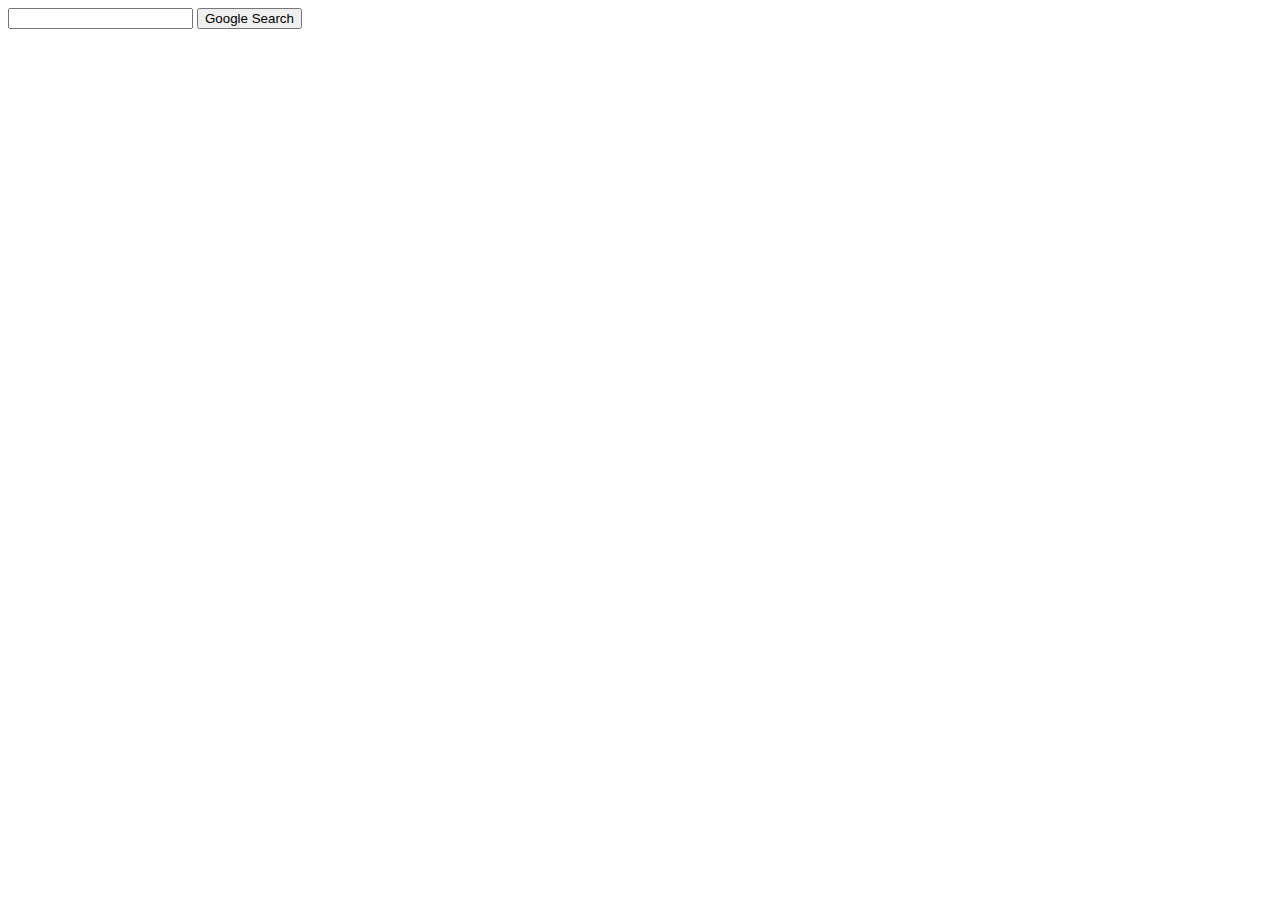
<file: index.html>
<!DOCTYPE html>
<html lang="en">
    <head>
        <title>Search</title>
    </head>
    <body>
        <form action="https://google.com/search">
            <input type="text" name="q">
            <input type="submit" value="Google Search">
        </form>
    </body>
</html>
</file>
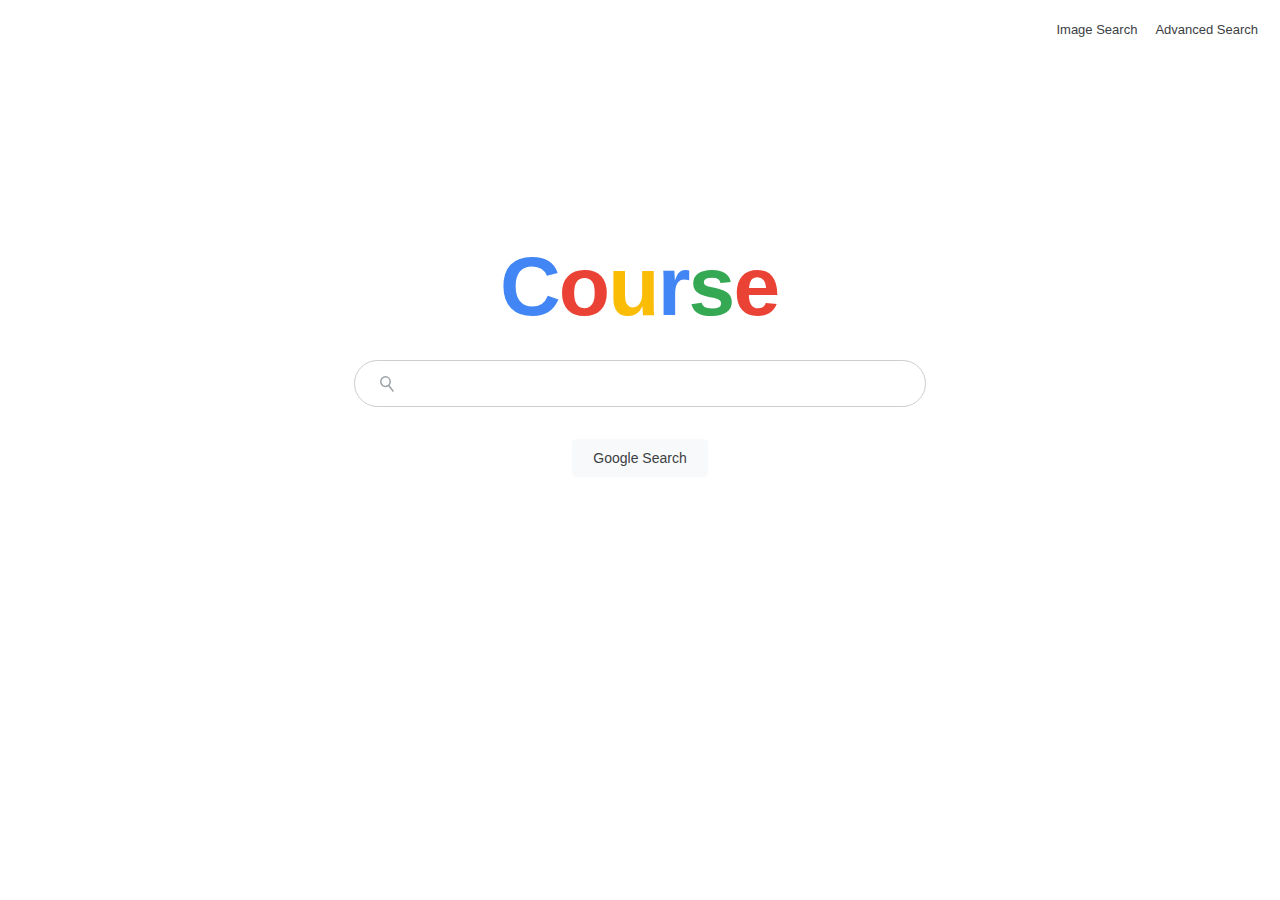
<file: Pages/index.html>
<!DOCTYPE html>
<html lang="en">
    <head>
        <title>Search</title>
        <link rel="stylesheet" href="../Styles/mainPage_style.css">
    </head>
    <body>
        <div class="container">
            <div class="links_container">
                <a href="#">Image Search</a>
                <a href="#">Advanced Search</a>
            </div>
            <div class="main_content">
                <div class="title">
                    <span>C</span>
                    <span>o</span>
                    <span>u</span>
                    <span>r</span>
                    <span>s</span>
                    <span>e</span>
                </div>
                <form action="https://google.com/search">
                    <div class="text_container">
                        <div>
                            <img src="../Icons/search_icon.svg" alt="search_icon" id="search_icon">
                        </div>
                        <input type="text" name="q" id="search_bar">
                    </div>
                    <div class="submit_container">
                        <input type="submit" value="Google Search" id="submit_button">
                    </div>
                </form>
            </div>
        </div>
        
    </body>
</html>
</file>
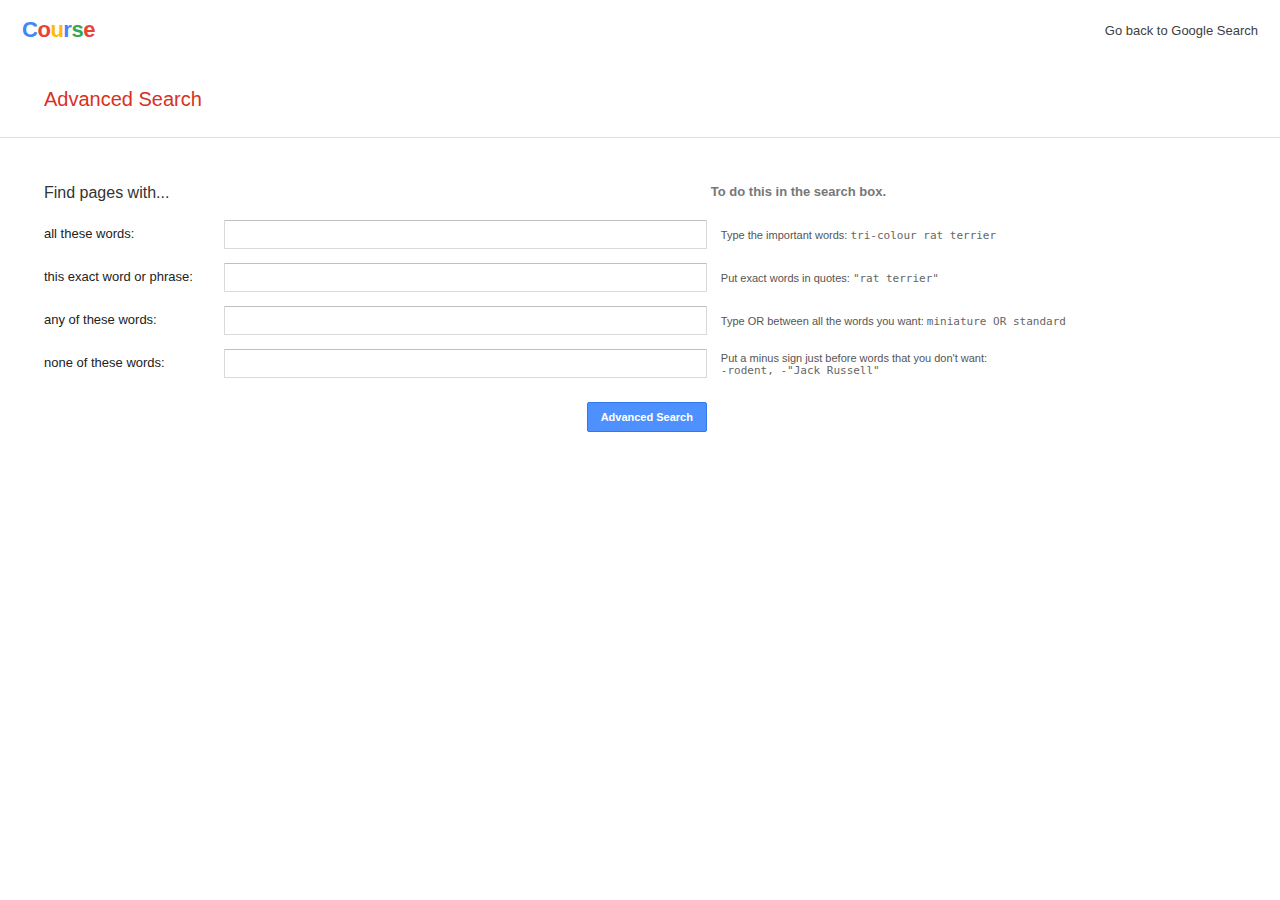
<file: Pages/Advanced Search.html>
<!DOCTYPE html>
<html lang="en">
    <head>
        <title>Advanced Search</title>
        <link rel="stylesheet" href="../Styles/advancedPage_style.css">
    </head>
    <body>
        <div class="container">
            <div class="top-container">
                <a href="Google Search.html" class="small-title">
                    <div>
                        <span class="letter">C</span>
                        <span class="letter">o</span>
                        <span class="letter">u</span>
                        <span class="letter">r</span>
                        <span class="letter">s</span>
                        <span class="letter">e</span>
                    </div>
                </a>  
                <a href="Google Search.html" id="link">Go back to Google Search</a>
            </div>
            <div class="second-container">
                <p id="header">
                    Advanced Search
                </p>
            </div>
            <div class="main-content">
                <form action="https://google.com/search">
                    <div class="forms-container">
                        <div>
                            <p id="text-1">
                                Find pages with...
                            </p>
                        </div>
                        <div class="form_">
                            <div class="label">
                                <label>all these words:</label>
                            </div>
                            <div class="input-container">
                                <input type="text" name="as_q" class="input">
                            </div>
                        </div>
                        <div class="form_">
                            <div class="label">
                                <label for="input-2">this exact word or phrase:</label>
                            </div>
                            <div class="input-container">
                                <input type="text" name="as_epq" class="input">
                            </div>
                        </div>
                        <div class="form_">
                            <div class="label">
                                <label for="input-3">any of these words:</label>
                            </div>  
                            <div class="input-container">
                                <input type="text" name="as_oq" class="input">
                            </div>
                        </div>
                        <div class="form_">
                            <div class="label">
                                <label for="input-4">none of these words:</label>
                            </div>
                            <div class="input-container">
                                <input type="text" name="as_eq" class="input">
                            </div>
                        </div>
                        <div button-container>
                            <button type="submit" id="advanced-button">
                                Advanced Search
                            </button>
                        </div>
                    </div>
                </form>
                <div class="desc-container">
                    <div>
                        <p id="text-2">
                            To do this in the search box.
                        </p>
                    </div>
                    <div class="text_">
                        <p class="desc">
                            Type the important words:
                            <span class="mono-text"> tri-colour rat terrier</span> 
                        </p>
                    </div>
                    <div class="text_">
                        <p class="desc">
                            Put exact words in quotes:
                            <span class="mono-text"> "rat terrier"</span>
                        </p>
                    </div>
                    <div class="text_">
                        <p class="desc">
                            Type OR between all the words you want:
                            <span class="mono-text"> miniature OR standard</span>
                        </p>
                    </div>
                    <div class="text_">
                        <p class="desc">
                            Put a minus sign just before words that you don't want:<br>
                            <span class="mono-text"> -rodent, -"Jack Russell"</span>
                        </p>
                    </div>
                </div>
            </div>
        </div>
    </body>
</html>
</file>
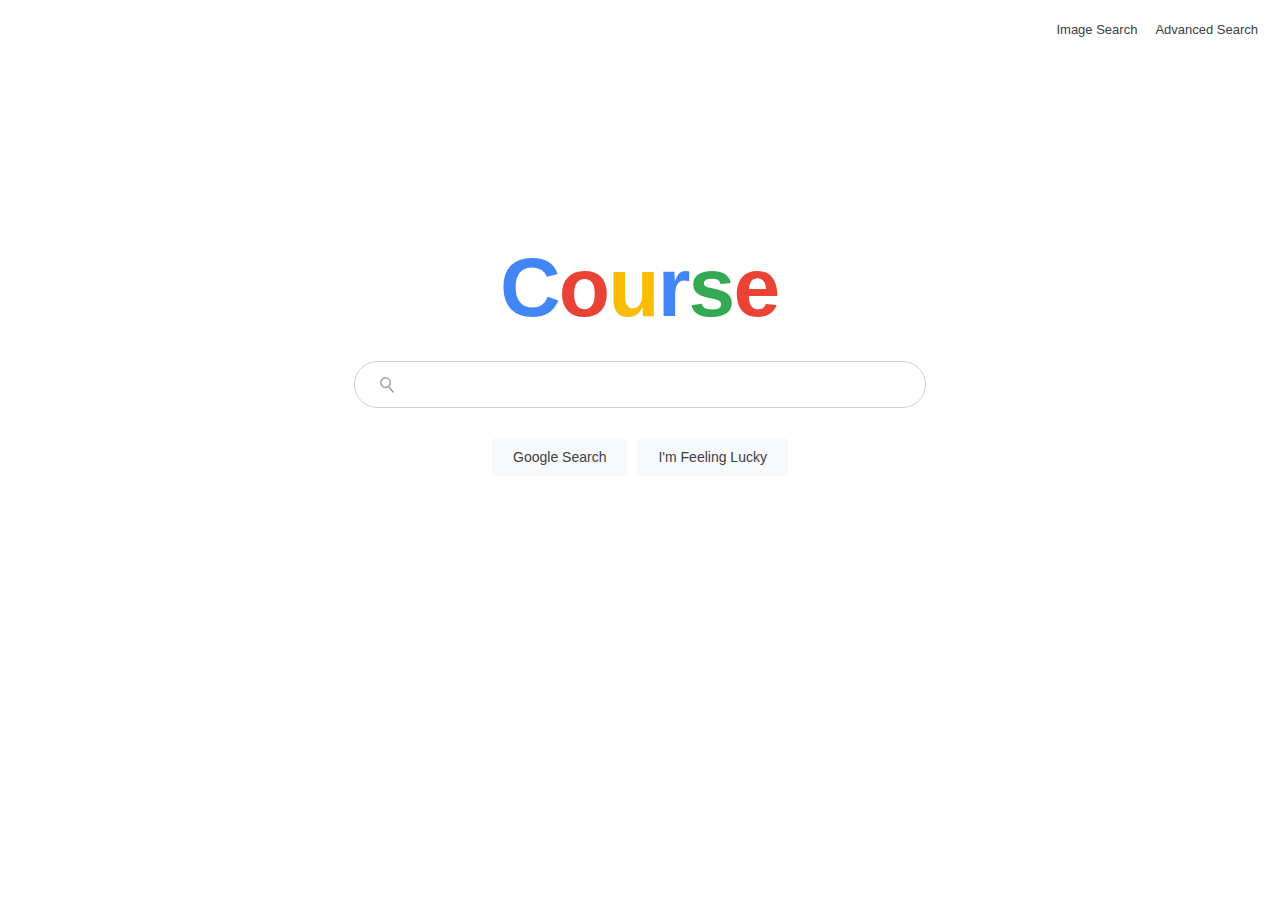
<file: Pages/Google Search.html>
<!DOCTYPE html>
<html lang="en">
    <head>
        <title>Search</title>
        <link rel="stylesheet" href="../Styles/style.css">
    </head>
    <body>
        <div class="container">
            <div class="links_container">
                <a href="Image Search.html">Image Search</a>
                <a href="#">Advanced Search</a>
            </div>
            <div class="main_content">
                <div class="title">
                    <span>C</span>
                    <span>o</span>
                    <span>u</span>
                    <span>r</span>
                    <span>s</span>
                    <span>e</span>
                </div>
                <form action="https://google.com/search">
                    <div class="text_container">
                        <div>
                            <img src="../Icons/search_icon.svg" alt="search_icon" id="search_icon">
                        </div>
                        <input type="text" name="q" id="search_bar">
                    </div>
                    <div class="buttons_container">
                        <div class="submit_container">
                            <input type="submit" value="Google Search" id="submit_button">
                        </div>
                        <div class="lucky_container">
                            <input type="submit" value="I'm Feeling Lucky" name="btnI" id="lucky_button">
                        </div>
                    </div>
                </form>
            </div>
        </div>
    </body>
</html>
</file>
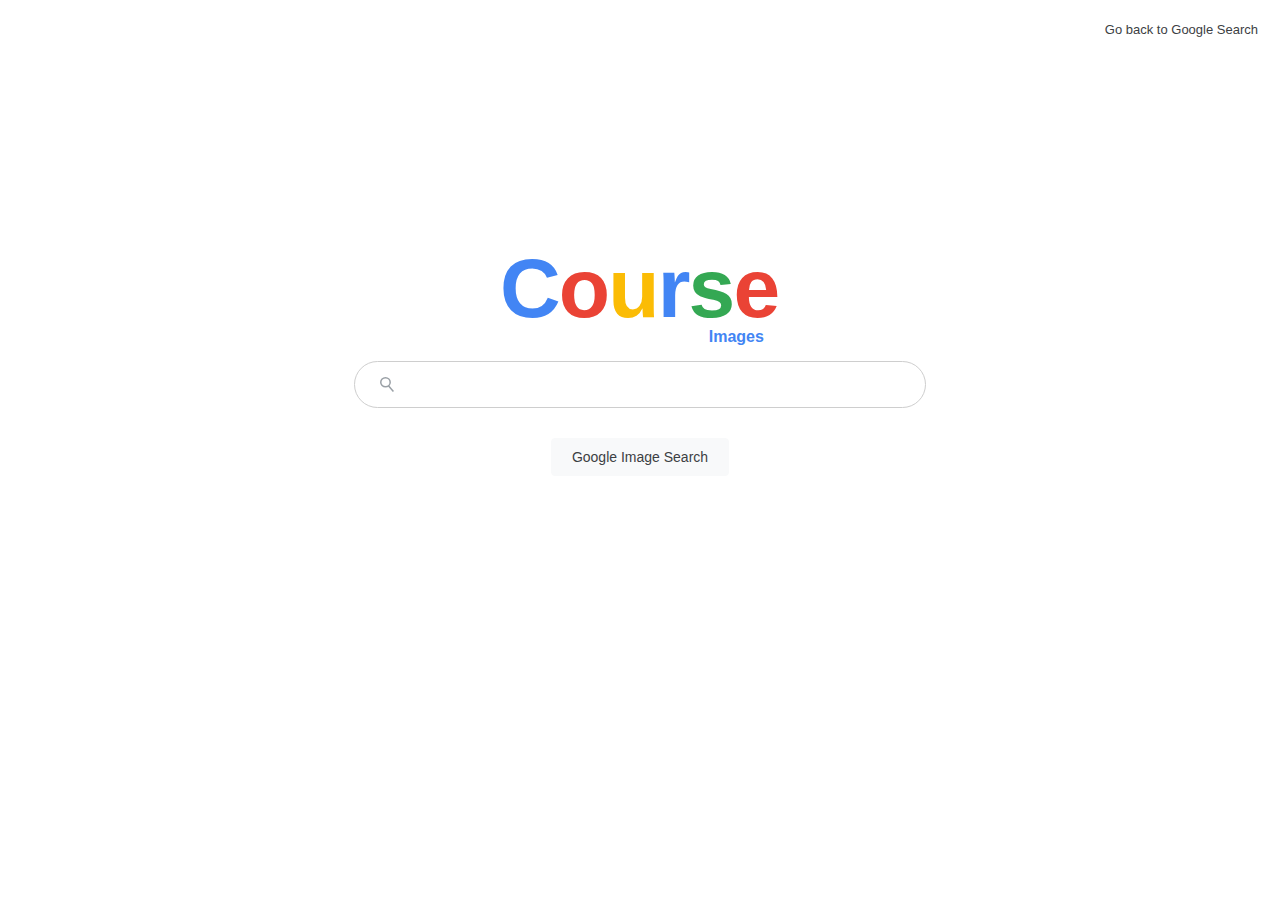
<file: Pages/Image Search.html>
<!DOCTYPE html>
<html lang="en">
    <head>
        <title>Search</title>
        <link rel="stylesheet" href="../Styles/style.css">
    </head>
    <body>
        <div class="container">
            <div class="links_container">
                <a href="Google Search.html">Go back to Google Search</a>
            </div>
            <div class="main_content">
                <div class="title">
                    <div>
                        <span>C</span>
                        <span>o</span>
                        <span>u</span>
                        <span>r</span>
                        <span>s</span>
                        <span>e</span>
                    </div>
                    <div>
                        <p class="images_title">Images</p>
                    </div> 
                </div>
                <form action="https://google.com/search">
                    <div class="text_container">
                        <div>
                            <img src="../Icons/search_icon.svg" alt="search_icon" id="search_icon">
                        </div>
                        <input type="text" name="q" id="search_bar">
                    </div>
                    <div class="buttons_container">
                        <div class="submit_container">
                            <button type="submit" name="tbm" value="isch" id="submit_button">
                                Google Image Search
                            </button>
                        </div>
                    </div>
                </form>
            </div>
        </div>
    </body>
</html>
</file>
<file: Styles/mainPage_style.css>
body {
  margin: 22px;
  font-family: "Arial", "Sans-serif";
  font-weight: 400;
}

.container {
  display: flex;
  flex-direction: column;
  height: calc(100vh - 44px);
}

.links_container {
  display: flex;
  justify-content: flex-end;
}

.links_container a:hover {
  text-decoration: underline;
}

.links_container a {
  padding-left: 18px;
  text-decoration: none;
  color: #3c4043;
  font-size: 13px;
}

.main_content {
  display: flex;
  flex-direction: column;
  align-items: center;
  justify-content: center;
  flex: 1;
  padding-bottom: 200px;
}

.text_container,
.submit_container {
  display: flex;
  justify-content: center;
  align-items: center;
}

.submit_container {
  padding-top: 32px;
}

.text_container {
  height: 45px;
  width: 570px;
  border: 1px#cecece solid;
  border-radius: 25px;
}

.text_container:hover {
  -webkit-box-shadow: 0px 1px 3px 2px #e0e0e0;
  box-shadow: 0px 1px 3px 2px #e0e0e0;
}

#search_bar {
  border: none;
  outline: none;
  width: 480px;
  height: 28px;
  font-size: 16px;
  margin-left: 15px;
}

#submit_button {
  padding: 10px 20px;
  background-color: #f8f9fa;
  border: 1px #f8f9fa solid;
  border-radius: 4px;
  font-size: 14px;
  color: #3c4043;
}

#submit_button:hover {
  cursor: pointer;
  border: 1px #dadce0 solid;
}

#search_icon {
  width: 14px;
  margin: 5px 0 0 -8px;
}

.title {
  font-size: 84px;
  font-weight: 600;
  padding-bottom: 25px;
  margin-left: -0.3em;
  cursor: default;
  user-select: none; /* supported by Chrome and Opera */
  -webkit-user-select: none; /* Safari */
  -khtml-user-select: none; /* Konqueror HTML */
  -moz-user-select: none; /* Firefox */
  -ms-user-select: none; /* Internet Explorer/Edge */
}

span {
  letter-spacing: -0.3em;
}

span:nth-child(1),
span:nth-child(4) {
  color: #4285f4;
}

span:nth-child(2),
span:nth-child(6) {
  color: #ea4335;
}

span:nth-child(3) {
  color: #fbbc05;
}

span:nth-child(5) {
  color: #34a853;
}
</file>
<file: Styles/advancedPage_style.css>
body {
    margin: 22px;
    font-family: "Arial", "Sans-serif";
    font-weight: 400;
  }

.container {
    display: flex;
    flex-direction: column;
    height: calc(100vh - 44px);
  }

.top-container{
    display:flex;
    justify-content: space-between;
    align-items: center;
    margin-top: -5px;
}

.small-title {
    margin: 0;
    padding: 0;
    font-size: 22px;
    text-decoration: none;
    font-weight: 600;
    cursor: pointer;
    user-select: none; /* supported by Chrome and Opera */
    -webkit-user-select: none; /* Safari */
    -khtml-user-select: none; /* Konqueror HTML */
    -moz-user-select: none; /* Firefox */
    -ms-user-select: none; /* Internet Explorer/Edge */
}

.mono-text{
    color:#666666;
    font-family: monospace;
    font-weight: 400;
    font-size: 11px;
}
  
.letter {
    letter-spacing: -0.3em;
}

.letter:nth-child(1),
.letter:nth-child(4) {
    color: #4285f4;
}

.letter:nth-child(2),
.letter:nth-child(6) {
    color: #ea4335;
}

.letter:nth-child(3) {
    color: #fbbc05;
}

.letter:nth-child(5) {
    color: #34a853;
}

#link {
    padding-left: 18px;
    text-decoration: none;
    color: #3c4043;
    font-size: 13px;
  }

#link:hover {
    text-decoration: underline;
}

.second-container{
    margin: 25px -22px 6px -22px;
    border-bottom: 1px#dfdfdf solid;
}

#header{
    margin-left: 44px;
    padding-bottom: 6px;
    color: #d93025;
    font-size: 20px;
}

.main-content{
    display: flex;
    flex:1;
    margin: 44px 22px 0 22px;
}

#text-1{
    display: flex;
    justify-content: flex-start;
    align-items: center;
    font-size: 16px;
    color: #333333;
    font-weight: 500;
    margin:-4px 0 4px 0;
    padding:0;
}

.forms-container{
    display: flex;
    flex-direction: column;
}

.label{
    display: flex;
    align-items: center;
    width: 180px;
    font-size: 13px;
    color: #222222;
    font-weight: 400;
    height: 27px;
}

.input-container{
    width: 36vw;
}

.input{
    width: 100%;
    border-radius: 1px;
    border: 1px solid #d9d9d9;
    border-top: 1px solid #c0c0c0;
    font-size: 13px;
    height: 27px;
    padding: 0 10px 0 10px;
}

.input:focus{
    border-top: 2px solid #c0c0c0;
    outline: 1px solid blue;
    margin-bottom: -1px;
}

.form_{
    display: flex;
    margin-top: 14px;
}

#advanced-button{
    font-size: 11px;
    font-family: Arial, Helvetica, sans-serif;
    font-weight: 700;
    height: 30px;
    border-radius: 2px;
    min-width: 120px;
    background-color: #4d90fe;
    border: 1px solid #3079ed;
    color: #fff;
    margin-left: calc(82px + 36vw);
    margin-top: 24px;
}

#advanced-button:hover{
    background-image: -webkit-linear-gradient(top,#4d90fe,#4787ed);
    border: 1px solid #2969cf;
}

.desc-container{
    display: flex;
    flex-direction: column;   
}

#text-2{
    display: flex;
    justify-content: flex-start;
    align-items: center;
    font-size: 13px;
    color: #777777;
    font-weight: 700;
    margin:-4px 0 8px 4px;
    padding:0;
}

.text_{
    display: flex;
    align-items: center;
    margin-top: 14px;
    height: 29px;
    width: 35vw;
    margin-left: 14px;
    font-size: 11px; 
}

.desc{
    color: #555555;
}

@media (max-width: 896px) {
    .desc-container{
      display: none;
    }
   }
</file>
<file: Styles/style.css>
body {
  margin: 22px;
  font-family: "Arial", "Sans-serif";
  font-weight: 400;
}

.container {
  display: flex;
  flex-direction: column;
  height: calc(100vh - 44px);
}

.links_container {
  display: flex;
  justify-content: flex-end;
}

.links_container a:hover {
  text-decoration: underline;
}

.links_container a {
  padding-left: 18px;
  text-decoration: none;
  color: #3c4043;
  font-size: 13px;
}

.main_content {
  display: flex;
  flex-direction: column;
  align-items: center;
  justify-content: center;
  flex: 1;
  padding-bottom: 200px;
}

.text_container {
  display: flex;
  justify-content: center;
  align-items: center;
  height: 45px;
  width: 570px;
  border: 1px#cecece solid;
  border-radius: 25px;
}

.text_container:hover {
  -webkit-box-shadow: 0px 1px 3px 2px #e0e0e0;
  box-shadow: 0px 1px 3px 2px #e0e0e0;
}

#search_bar {
  border: none;
  outline: none;
  width: 480px;
  height: 28px;
  font-size: 16px;
  margin-left: 15px;
}

.buttons_container{
  display: flex;
  justify-content: center;
  align-items: center;
  margin-top: 30px;
}

#submit_button, #lucky_button {
  padding: 10px 20px;
  margin: 0 5px 0 5px;
  background-color: #f8f9fa;
  border: 1px #f8f9fa solid;
  border-radius: 4px;
  font-size: 14px;
  color: #3c4043;
}

#submit_button:hover, #lucky_button:hover {
  cursor: pointer;
  border: 1px #dadce0 solid;
}

#search_icon {
  width: 14px;
  margin: 5px 0 0 -8px;
}

.title {
  font-size: 84px;
  font-weight: 600;
  padding-bottom: 25px;
  margin-left: -0.3em;
  cursor: default;
  user-select: none; /* supported by Chrome and Opera */
  -webkit-user-select: none; /* Safari */
  -khtml-user-select: none; /* Konqueror HTML */
  -moz-user-select: none; /* Firefox */
  -ms-user-select: none; /* Internet Explorer/Edge */
}

span {
  letter-spacing: -0.3em;
}

span:nth-child(1),
span:nth-child(4) {
  color: #4285f4;
}

span:nth-child(2),
span:nth-child(6) {
  color: #ea4335;
}

span:nth-child(3) {
  color: #fbbc05;
}

span:nth-child(5) {
  color: #34a853;
}

.images_title{
  display:flex;
  justify-content: flex-end;
  margin: -9px -9px -10px 0;
  font-size: 16px;
  color: #4285f4;
}

@media (max-width: 624px) {
  .text_container{
    width: 90vw;
  }

  #search_bar {
    width: 76vw;
  }
 }
</file>
